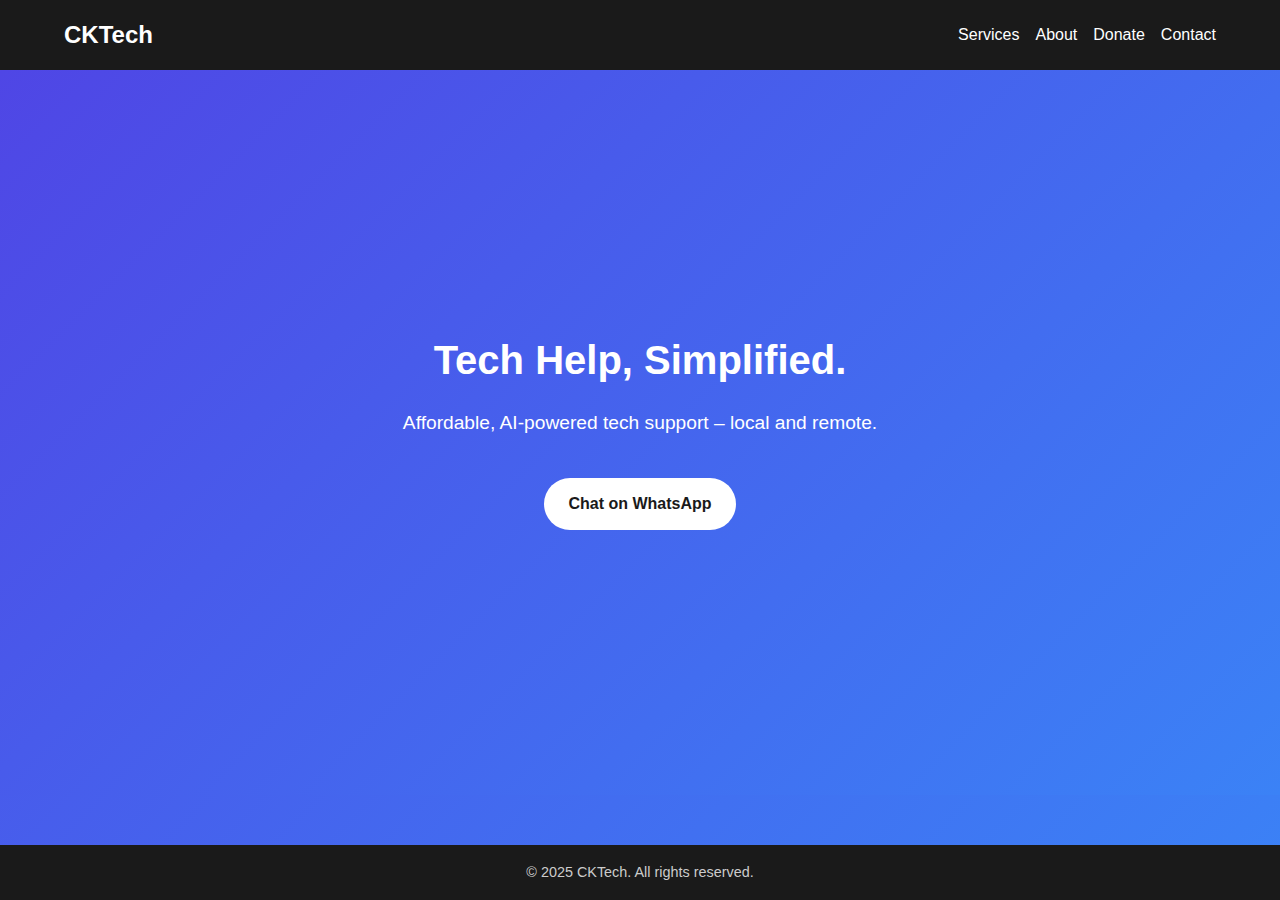
<file: index.html>
<!-- index.html -->
<!DOCTYPE html>
<html lang="en">
<head>
  <meta charset="UTF-8">
  <meta name="viewport" content="width=device-width, initial-scale=1.0">
  <title>CKTech | Home</title>
  <link rel="stylesheet" href="style.css">
</head>
<body>

<div class="page-wrapper">

  <!-- Header -->
  <header>
    <div class="container">
      <h1 class="logo">CKTech</h1>
      <nav>
        <ul>
         
          <li><a href="services.html">Services</a></li>
          <li><a href="#about">About</a></li>
          <li><a href="#donate">Donate</a></li>
          <li><a href="contact.html">Contact</a></li>
        </ul>
      </nav>
    </div>
  </header>

  <!-- Hero Section -->
  <section id="home" class="hero">
    <div class="hero-content">
      <h2>Tech Help, Simplified.</h2>
      <p>Affordable, AI-powered tech support – local and remote.</p>
      <div class="hero-buttons">
        <a href="https://wa.me/2349136330248" target="_blank" class="btn">Chat on WhatsApp</a>
    
      </div>
    </div>
  </section>

<!-- Footer -->
<footer>
    <div class="footer-container">
      <p>© 2025 CKTech. All rights reserved.</p>
    </div>
  </footer>
</div>  

</body>
</html>
</file>
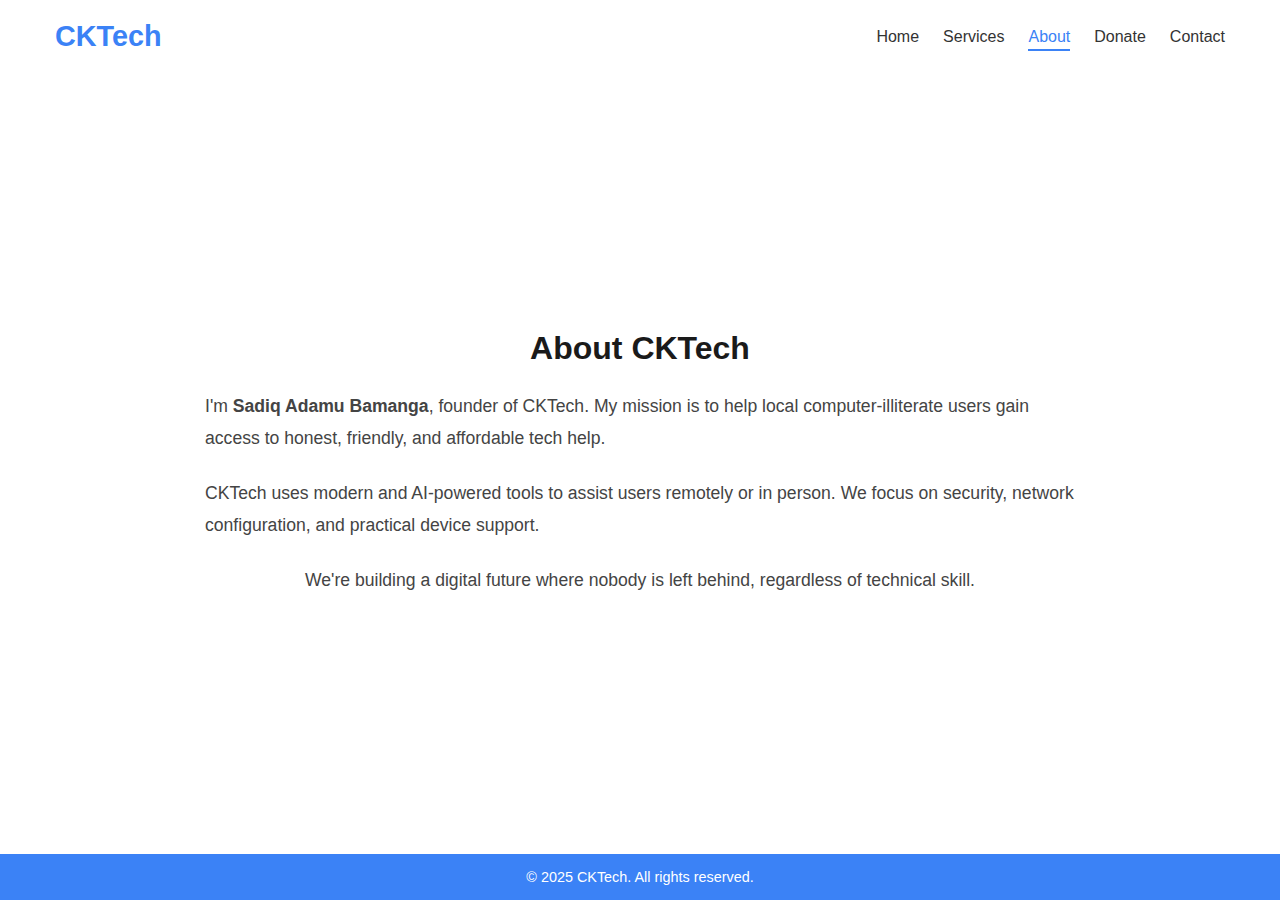
<file: about.html>
<!DOCTYPE html>
<html lang="en">
<head>
  <meta charset="UTF-8">
  <meta name="viewport" content="width=device-width, initial-scale=1.0">
  <title>About - CKTech</title>
  <link rel="stylesheet" href="about_style.css">
</head>
<body>
  <div class="page-wrapper">
    <header>
      <div class="container">
        <h1 class="logo">CKTech</h1>
        <nav>
          <ul>
            <li><a href="index.html">Home</a></li>
            <li><a href="services.html">Services</a></li>
            <li><a class="active" href="about.html">About</a></li>
            <li><a href="donate.html">Donate</a></li>
            <li><a href="contact.html">Contact</a></li>
          </ul>
        </nav>
      </div>
    </header>

    <main class="about-section">
      <div class="container">
        <h2>About CKTech</h2>
        <p>
          I'm <strong>Sadiq Adamu Bamanga</strong>, founder of CKTech. My mission is to help local computer-illiterate users gain access to honest, friendly, and affordable tech help.
        </p>
        <p>
          CKTech uses modern and AI-powered tools to assist users remotely or in person. We focus on security, network configuration, and practical device support.
        </p>
        <p>
          We're building a digital future where nobody is left behind, regardless of technical skill.
        </p>
      </div>
    </main>

    <footer>
      <div class="footer-container">
        <p>© 2025 CKTech. All rights reserved.</p>
      </div>
    </footer>
  </div>
</body>
</html>
</file>
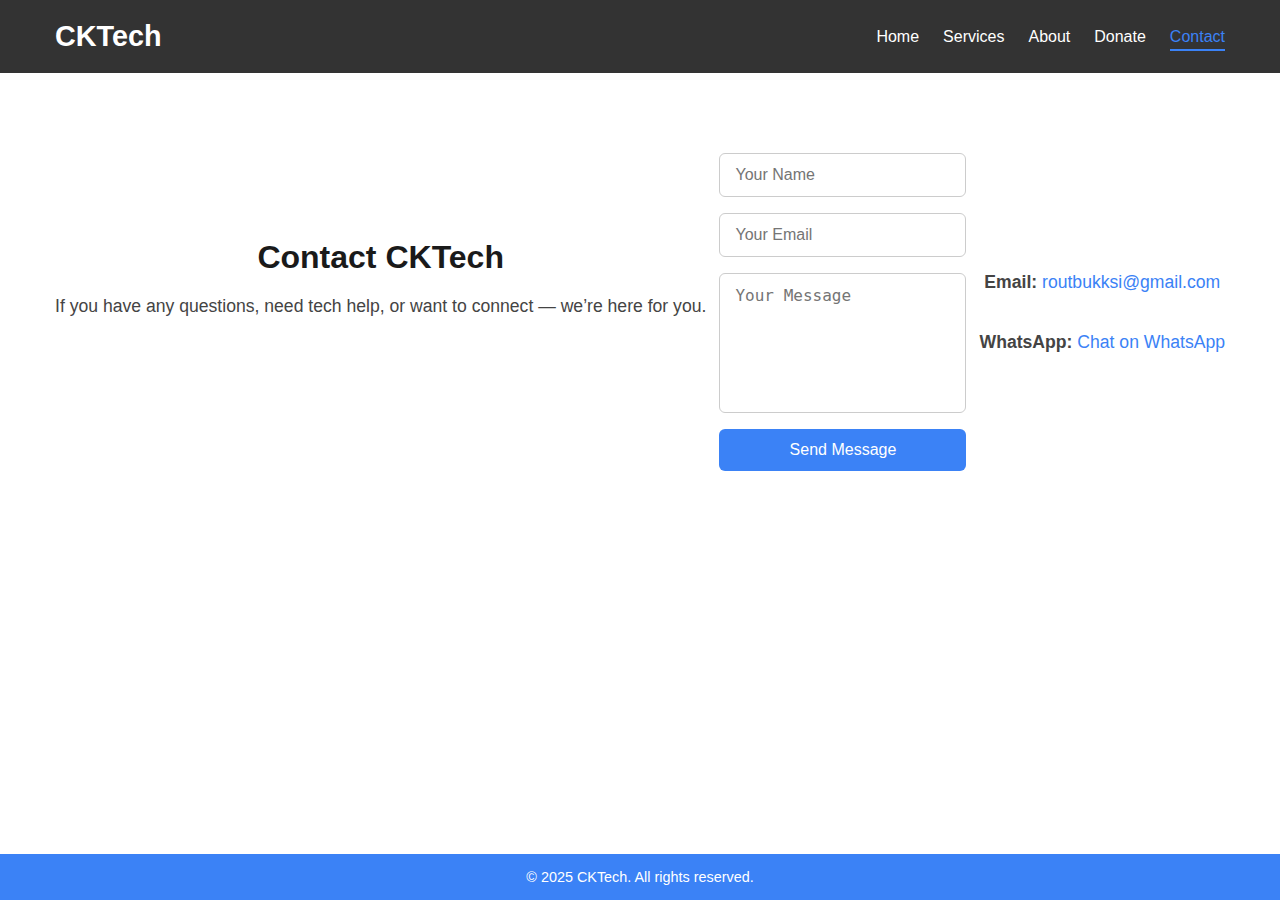
<file: contact.html>
<!DOCTYPE html>
<html lang="en">
<head>
  <meta charset="UTF-8">
  <meta name="viewport" content="width=device-width, initial-scale=1.0">
  <title>Contact - CKTech</title>
  <link rel="stylesheet" href="contact_style.css">
</head>
<body>
  <div class="page-wrapper">

    <!-- Header -->
    <header>
      <div class="container">
        <h1 class="logo">CKTech</h1>
        <nav>
          <ul>
            <li><a href="index.html">Home</a></li>
            <li><a href="services.html">Services</a></li>
            <li><a href="about.html">About</a></li>
            <li><a href="donate.html">Donate</a></li>
            <li><a href="contact.html" class="active">Contact</a></li>
          </ul>
        </nav>
      </div>
    </header>

    <section class="contact-section">
      <div class="container">
        <div class="contact-intro">
          <h2>Contact CKTech</h2>
          <p>If you have any questions, need tech help, or want to connect — we’re here for you.</p>
        </div>
    

        <form class="contact-form">
          <input type="text" name="name" placeholder="Your Name" required>
          <input type="email" name="email" placeholder="Your Email" required>
          <textarea name="message" placeholder="Your Message" rows="6" required></textarea>
          <button type="submit">Send Message</button>
        </form>

        <div class="contact-info">
          <p><strong>Email:</strong> <a href="mailto:routbukksi@gmail.com">routbukksi@gmail.com</a></p>
          <p><strong>WhatsApp:</strong> <a href="https://wa.me/2349136330248" target="_blank">Chat on WhatsApp</a></p>
        </div>
      </div>
    </section>

    <!-- Footer -->
    <footer>
      <div class="footer-container">
        <p>&copy; 2025 CKTech. All rights reserved.</p>
      </div>
    </footer>

  </div>
</body>
</html>
</file>
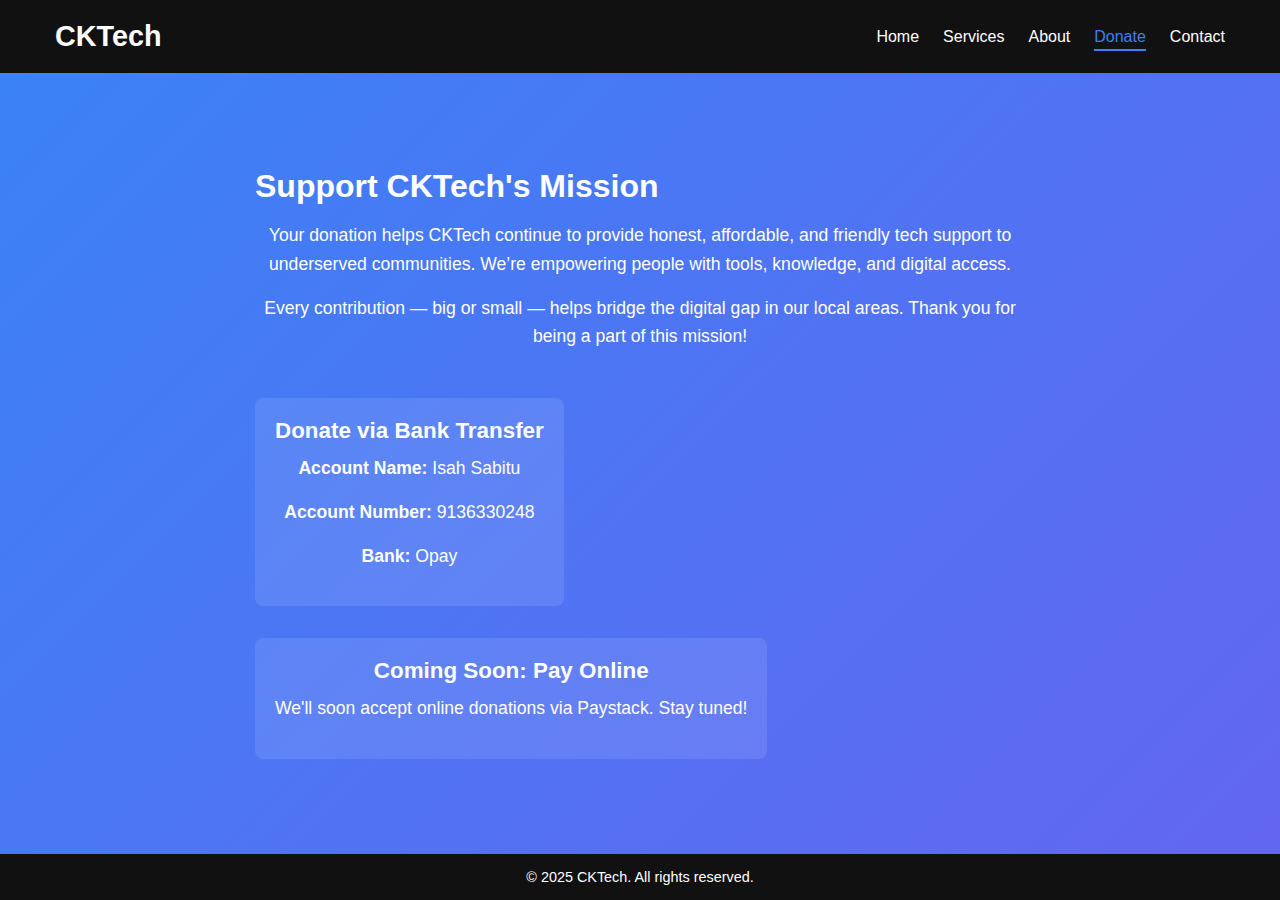
<file: donate.html>
<!DOCTYPE html>
<html lang="en">
<head>
  <meta charset="UTF-8" />
  <meta name="viewport" content="width=device-width, initial-scale=1.0"/>
  <title>Donate - CKTech</title>
  <link rel="stylesheet" href="donate_style.css" />
</head>
<body>
  <div class="page-wrapper">
    <header>
      <div class="container">
        <h1 class="logo">CKTech</h1>
        <nav>
          <ul>
            <li><a href="index.html">Home</a></li>
            <li><a href="services.html">Services</a></li>
            <li><a href="about.html">About</a></li>
            <li><a class="active" href="donate.html">Donate</a></li>
            <li><a href="contact.html">Contact</a></li>
          </ul>
        </nav>
      </div>
    </header>

    <main class="donate-section">
      <div class="container">
        <h2>Support CKTech's Mission</h2>
        <p>
          Your donation helps CKTech continue to provide honest, affordable, and friendly tech support
          to underserved communities. We’re empowering people with tools, knowledge, and digital access.
        </p>
        <p>
          Every contribution — big or small — helps bridge the digital gap in our local areas.
          Thank you for being a part of this mission!
        </p>

        <div class="donate-box">
          <h3>Donate via Bank Transfer</h3>
          <p><strong>Account Name:</strong> Isah Sabitu</p>
          <p><strong>Account Number:</strong> 9136330248</p>
          <p><strong>Bank:</strong> Opay</p>
        </div>

        <div class="donate-box">
          <h3>Coming Soon: Pay Online</h3>
          <p>We'll soon accept online donations via Paystack. Stay tuned!</p>
        </div>
      </div>
    </main>

    <footer>
      <div class="footer-container">
        <p>© 2025 CKTech. All rights reserved.</p>
      </div>
    </footer>
  </div>
</body>
</html>
</file>
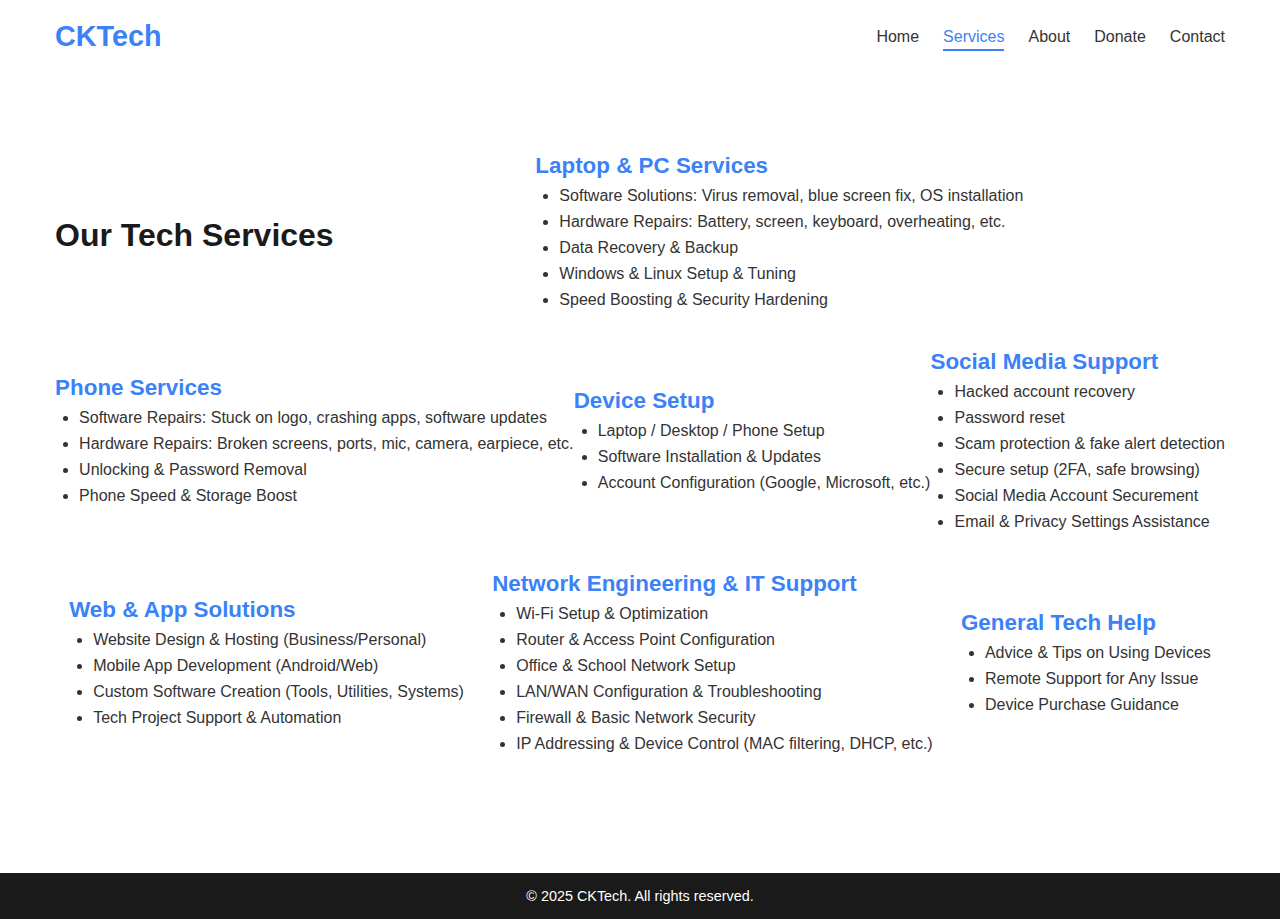
<file: services.html>
<!DOCTYPE html>
<html lang="en">
<head>
  <meta charset="UTF-8">
  <meta name="viewport" content="width=device-width, initial-scale=1.0">
  <title>CKTech Services</title>
  <link rel="stylesheet" href="services_style.css">
</head>
<body>
  <div class="page-wrapper">
    
    <!-- Header -->
    <header>
        <div class="container">
          <h1 class="logo">CKTech</h1>
          <nav>
            <ul>
              <li><a href="index.html">Home</a></li>
              <li><a href="services.html" class="active">Services</a></li>
              <li><a href="about.html">About</a></li>
              <li><a href="donate.html">Donate</a></li>
              <li><a href="contact.html">Contact</a></li>
            </ul>
          </nav>
        </div>
      </header>
      

    <!-- Services Section -->
    <section class="services">
      <div class="container">
        <h2>Our Tech Services</h2>

       <div class="service-category">
          <h3>Laptop & PC Services</h3>
          <ul>
            <li>Software Solutions: Virus removal, blue screen fix, OS installation</li>
            <li>Hardware Repairs: Battery, screen, keyboard, overheating, etc.</li>
            <li>Data Recovery & Backup</li>
            <li>Windows & Linux Setup & Tuning</li>
            <li>Speed Boosting & Security Hardening</li>
          </ul>
        </div>

        <div class="service-category">
          <h3>Phone Services</h3>
          <ul>
            <li>Software Repairs: Stuck on logo, crashing apps, software updates</li>
            <li>Hardware Repairs: Broken screens, ports, mic, camera, earpiece, etc.</li>
            <li>Unlocking & Password Removal</li>
            <li>Phone Speed & Storage Boost</li>
          </ul>
        </div>

        <div class="service-category">
          <h3>Device Setup</h3>
          <ul>
            <li>Laptop / Desktop / Phone Setup</li>
            <li>Software Installation & Updates</li>
            <li>Account Configuration (Google, Microsoft, etc.)</li>
          </ul>
        </div>

        <div class="service-category">
          <h3>Social Media Support</h3>
          <ul>
            <li>Hacked account recovery</li>
            <li>Password reset</li>
            <li>Scam protection & fake alert detection</li>
            <li>Secure setup (2FA, safe browsing)</li>
            <li>Social Media Account Securement</li>
            <li>Email & Privacy Settings Assistance</li>
          </ul>
        </div>

        <div class="service-category">
          <h3>Web & App Solutions</h3>
          <ul>
            <li>Website Design & Hosting (Business/Personal)</li>
            <li>Mobile App Development (Android/Web)</li>
            <li>Custom Software Creation (Tools, Utilities, Systems)</li>
            <li>Tech Project Support & Automation</li>
          </ul>
        </div>

         <div class="service-category">
          <h3>Network Engineering & IT Support</h3>
          <ul>
            <li>Wi-Fi Setup & Optimization</li>
            <li>Router & Access Point Configuration</li>
            <li>Office & School Network Setup</li>
            <li>LAN/WAN Configuration & Troubleshooting</li>
            <li>Firewall & Basic Network Security</li>
            <li>IP Addressing & Device Control (MAC filtering, DHCP, etc.)</li>
          </ul>
        </div>

        <div class="service-category">
          <h3>General Tech Help</h3>
          <ul>
            <li>Advice & Tips on Using Devices</li>
            <li>Remote Support for Any Issue</li>
            <li>Device Purchase Guidance</li>
          </ul>
        </div>


      </div>
    </section>

    <!-- Footer -->
    <footer>
      <div class="footer-container">
        <p>© 2025 CKTech. All rights reserved.</p>
      </div>
    </footer>
  </div> 
</body>
</html>
</file>
<file: style.css>
/* === Global Styles === */
* {
    margin: 0;
    padding: 0;
    box-sizing: border-box;
    font-family: 'Segoe UI', sans-serif;
  }

  
  html, body {
    height: 100%;
    margin: 0;
  }
  
  .page-wrapper {
    display: flex;
    flex-direction: column;
    min-height: 100vh;
  }
  
  .hero {
    flex: 1;
    display: flex;
    align-items: center;
    justify-content: center;
    flex-direction: column;
    padding: 40px 20px;
    text-align: center;
  }
  
  body {
    background: linear-gradient(135deg, #4f46e5, #3b82f6);
    color: #222;
    line-height: 1.6;
  }
  
  /* === Header === */
  header {
    background: #1a1a1a;
    padding: 1rem 0;
    color: #fff;
  }
  
  .container {
    width: 90%;
    max-width: 1200px;
    margin: auto;
    display: flex;
    justify-content: space-between;
    align-items: center;
    flex-wrap: wrap;
  }
  
  .logo {
    font-size: 1.5rem;
    font-weight: bold;
  }
  
  nav ul {
    list-style: none;
    display: flex;
    flex-wrap: wrap;
    gap: 1rem;
  }
  
  nav a {
    color: #fff;
    text-decoration: none;
    font-weight: 500;
  }
  
  /* === Hero Section === */
  .hero {
    padding: 100px 20px;
    background: linear-gradient(135deg, #4f46e5, #3b82f6);
    color: white;
    text-align: center;
  }
  
  .hero h2 {
    font-size: 2.5rem;
    margin-bottom: 1rem;
  }
  
  .hero p {
    font-size: 1.2rem;
    margin-bottom: 2rem;
  }
  
  .hero-buttons .btn {
    padding: 0.8rem 1.5rem;
    margin: 0.5rem;
    border: none;
    border-radius: 30px;
    background: #fff;
    color: #1a1a1a;
    text-decoration: none;
    font-weight: 600;
    display: inline-block;
  }
  
  .btn.secondary {
    background: #e2e8f0;
    color: #1a1a1a;
  }
  
  /* === Footer === */
  footer {
    background-color: #1a1a1a;
    color: #ccc;
    text-align: center;
    padding: 1rem 0;
    margin-top: 50px;
  }
  
  .footer-container {
    width: 90%;
    max-width: 1200px;
    margin: auto;
    font-size: 0.9rem;
  }
  
 /* === Responsive Design === */
@media (max-width: 1024px) {
    .hero h2 {
      font-size: 2.2rem;
    }
  
    .hero p {
      font-size: 1.1rem;
    }
  
    .hero-buttons .btn {
      padding: 0.7rem 1.2rem;
      font-size: 0.95rem;
    }
  
    nav ul {
      gap: 1rem;
    }
  }
  
  @media (max-width: 768px) {
    .container {
      flex-direction: column;
      align-items: center;
      text-align: center;
    }
  
    nav ul {
      flex-direction: row;
      flex-wrap: wrap;
      justify-content: center;
      gap: 0.8rem;
      margin-top: 1rem;
    }
  
    nav a {
      font-size: 0.95rem;
    }
  
    .hero h2 {
      font-size: 1.8rem;
    }
  
    .hero p {
      font-size: 1rem;
    }
  
    .hero-buttons .btn {
      padding: 0.6rem 1rem;
      font-size: 0.9rem;
    }
  }
  
  @media (max-width: 480px) {
    nav ul {
      flex-direction: row;
      flex-wrap: wrap;
      justify-content: center;
      gap: 0.5rem;
    }
  
    nav a {
      font-size: 0.9rem;
    }
  
    .hero h2 {
      font-size: 1.5rem;
    }
  
    .hero p {
      font-size: 0.95rem;
    }
  
    .hero-buttons .btn {
      width: 100%;
      padding: 1rem;
      font-size: 1rem;
    }
  }
</file>
<file: about_style.css>
/* Reset */
* {
  margin: 0;
  padding: 0;
  box-sizing: border-box;
}

html, body {
  height: 100%;
  font-family: 'Segoe UI', sans-serif;
  background: #f8f9fa;
  color: #333;
}

/* Layout Wrapper */
.page-wrapper {
  display: flex;
  flex-direction: column;
  min-height: 100vh;
}

/* Header */
header {
  background: #fff;
  box-shadow: 0 2px 4px rgba(0,0,0,0.05);
}

.container {
  max-width: 1200px;
  margin: 0 auto;
  padding: 20px 15px;
  display: flex;
  align-items: center;
  justify-content: space-between;
  flex-wrap: wrap;
}

.logo {
  font-size: 1.8rem;
  font-weight: bold;
  color: #3b82f6;
}

nav ul {
  display: flex;
  gap: 1.5rem;
  list-style: none;
}

nav a {
  text-decoration: none;
  color: #333;
  font-weight: 500;
  padding-bottom: 4px;
  transition: all 0.3s;
}

nav a:hover {
  color: #3b82f6;
}

nav a.active {
  color: #3b82f6;
  border-bottom: 2px solid #3b82f6;
}

/* Main About Section */
.about-section {
  flex: 1;
  padding: 60px 20px;
  background: #fff;
  display: flex;
  align-items: center;
}

.about-section .container {
  max-width: 900px;
  margin: 0 auto;
  display: flex;
  flex-direction: column;
  gap: 1.5rem;
}

.about-section h2 {
  font-size: 2rem;
  color: #1a1a1a;
  text-align: center;
}

.about-section p {
  font-size: 1.1rem;
  line-height: 1.8;
  color: #444;
}

/* Footer */
footer {
  background: #3b82f6;
  color: #fff;
  text-align: center;
  padding: 15px 10px;
}

.footer-container p {
  font-size: 0.9rem;
}

/* Responsive */
@media (max-width: 768px) {
  .container {
    flex-direction: column;
    align-items: flex-start;
  }

  nav ul {
    flex-wrap: wrap;
    justify-content: flex-start;
    gap: 1rem;
    margin-top: 10px;
  }

  nav a {
    font-size: 0.9rem;
  }

  .logo {
    font-size: 1.4rem;
  }

  .about-section h2 {
    font-size: 1.5rem;
  }

  .about-section p {
    font-size: 1rem;
  }

  .footer-container p {
    font-size: 0.8rem;
  }
}
</file>
<file: contact_style.css>
/* Global Reset */
* {
    margin: 0;
    padding: 0;
    box-sizing: border-box;
  }
  
  html, body {
    height: 100%;
    font-family: 'Segoe UI', sans-serif;
    color: #333;
    background: #f8f9fa;
  }
  
  /* Page Wrapper */
  .page-wrapper {
    display: flex;
    flex-direction: column;
    min-height: 100vh;
  }
  
  /* Header */
  header {
    background: #333;
    box-shadow: 0 2px 4px rgba(0,0,0,0.1);
  }
  .contact-intro {
    text-align: center;
    margin-bottom: 2rem;
  }
  
  .contact-intro h2 {
    font-size: 2rem;
    margin-bottom: 0.5rem;
    color: #1a1a1a;
  }
  
  .contact-intro p {
    font-size: 1.1rem;
    color: #444;
    line-height: 1.6;
  }
  
  .container {
    max-width: 1200px;
    margin: 0 auto;
    padding: 20px 15px;
    display: flex;
    align-items: center;
    justify-content: space-between;
    flex-wrap: wrap;
  }

  
  
  .logo {
    font-size: 1.8rem;
    font-weight: bold;
    color: #fff;
  }
  
  nav ul {
    display: flex;
    gap: 1.5rem;
    list-style: none;
  }
  
  nav a {
    text-decoration: none;
    color: #fff;
    font-weight: 500;
    padding-bottom: 4px;
    transition: all 0.3s;
  }
  
  nav a:hover {
    color: #3b82f6;
  }
  
  nav a.active {
    color: #3b82f6;
    border-bottom: 2px solid #3b82f6;
  }
  
  /* Contact Section */
  .contact-section {
    flex: 1;
    padding: 60px 20px;
    background-color: #ffffff;
    text-align: center;
  }
  
  .contact-section h2 {
    font-size: 2rem;
    margin-bottom: 1rem;
    color: #1a1a1a;
  }
  
  .contact-section p {
    font-size: 1.1rem;
    margin-bottom: 2rem;
    color: #444;
    line-height: 1.6;
  }
  
  .contact-form {
    max-width: 600px;
    margin: 0 auto;
    display: flex;
    flex-direction: column;
    gap: 1rem;
  }
  
  .contact-form input,
  .contact-form textarea {
    padding: 12px 15px;
    border: 1px solid #ccc;
    border-radius: 6px;
    font-size: 1rem;
    resize: none;
  }
  
  .contact-form button {
    background-color: #3b82f6;
    color: #fff;
    border: none;
    padding: 12px;
    font-size: 1rem;
    border-radius: 6px;
    cursor: pointer;
    transition: background-color 0.3s;
  }
  
  .contact-form button:hover {
    background-color: #2563eb;
  }
  
  .contact-info {
    margin-top: 2rem;
    font-size: 1rem;
    color: #333;
  }
  
  .contact-info a {
    color: #3b82f6;
    text-decoration: none;
  }
  
  .contact-info a:hover {
    text-decoration: underline;
  }
  
  /* Footer */
  footer {
    background: #3b82f6;
    color: #fff;
    text-align: center;
    padding: 15px 10px;
    margin-top: auto;
  }
  
  .footer-container p {
    font-size: 0.9rem;
  }
  
  /* Responsive */
  @media (max-width: 768px) {
    .container {
      flex-direction: column;
      align-items: flex-start;
    }
  
    nav ul {
      flex-wrap: wrap;
      justify-content: flex-start;
      gap: 1rem;
      margin-top: 10px;
    }
  
    nav a {
      font-size: 0.9rem;
    }
  
    .logo {
      font-size: 1.4rem;
    }
  
    .contact-section h2 {
      font-size: 1.5rem;
    }
  
    .contact-section p {
      font-size: 1rem;
    }
  
    .footer-container p {
      font-size: 0.8rem;
    }
  }
</file>
<file: donate_style.css>
/* Global Reset */
* {
  margin: 0;
  padding: 0;
  box-sizing: border-box;
}

html, body {
  height: 100%;
  font-family: 'Segoe UI', sans-serif;
  color: #fff;
  background: #f8f9fa;
}

/* Page Wrapper */
.page-wrapper {
  display: flex;
  flex-direction: column;
  min-height: 100vh;
}

/* Header */
header {
  background: #111;
  box-shadow: 0 2px 4px rgba(0,0,0,0.1);
}

.container {
  max-width: 1200px;
  margin: 0 auto;
  padding: 20px 15px;
  display: flex;
  align-items: center;
  justify-content: space-between;
  flex-wrap: wrap;
}

.logo {
  font-size: 1.8rem;
  font-weight: bold;
  color: #fff;
}

nav ul {
  display: flex;
  gap: 1.5rem;
  list-style: none;
}

nav a {
  text-decoration: none;
  color: #fff;
  font-weight: 500;
  padding-bottom: 4px;
  transition: all 0.3s;
}

nav a:hover {
  color: #3b82f6;
}

nav a.active {
  color: #3b82f6;
  border-bottom: 2px solid #3b82f6;
}

/* Donate Section */
.donate-section {
  flex: 1;
  display: flex;
  align-items: center;
  justify-content: center;
  background: linear-gradient(135deg, #3b82f6, #6366f1);
  color: #fff;
  text-align: center;
  padding: 60px 20px;
}

.donate-section .container {
  max-width: 800px;
}

.donate-section h2 {
  font-size: 2rem;
  margin-bottom: 1rem;
}

.donate-section p {
  font-size: 1.1rem;
  margin-bottom: 1rem;
  line-height: 1.6;
}

.donate-box {
  background-color: rgba(255, 255, 255, 0.1);
  border-radius: 8px;
  padding: 20px;
  margin-top: 2rem;
}

.donate-box h3 {
  font-size: 1.4rem;
  color: #fff;
  margin-bottom: 10px;
}

/* Button */
button {
  background-color: #ffffff;
  color: #3b82f6;
  font-weight: bold;
  padding: 12px 24px;
  border: none;
  border-radius: 8px;
  cursor: pointer;
  font-size: 1rem;
  transition: 0.3s;
}

button:hover {
  background-color: #f0f4ff;
}

/* Footer */
footer {
  background: #111;
  color: #fff;
  text-align: center;
  padding: 15px 10px;
  margin-top: auto;
}

.footer-container p {
  font-size: 0.9rem;
}

/* Responsive */
@media (max-width: 768px) {
  .container {
    flex-direction: column;
    align-items: flex-start;
  }

  nav ul {
    flex-wrap: wrap;
    justify-content: flex-start;
    gap: 1rem;
    margin-top: 10px;
  }

  nav a {
    font-size: 0.9rem;
  }

  .logo {
    font-size: 1.4rem;
  }

  .donate-section h2 {
    font-size: 1.5rem;
  }

  .donate-section p {
    font-size: 1rem;
  }

  .donate-box h3 {
    font-size: 1.2rem;
  }

  .footer-container p {
    font-size: 0.8rem;
  }
}
</file>
<file: services_style.css>
/* Global Reset */
* {
    margin: 0;
    padding: 0;
    box-sizing: border-box;
  }
  
  html, body {
    height: 100%;
    font-family: 'Segoe UI', sans-serif;
    color: #333;
    background: #f8f9fa;
  }
  
  /* Layout Wrapper */
  .page-wrapper {
    display: flex;
    flex-direction: column;
    min-height: 100vh;
  }
  
  /* Header */
  header {
    background: #ffffff;
    box-shadow: 0 2px 4px rgba(0,0,0,0.05);
  }
  
  .container {
    max-width: 1200px;
    margin: 0 auto;
    padding: 20px 15px;
    display: flex;
    align-items: center;
    justify-content: space-between;
    flex-wrap: wrap;
  }
  
  .logo {
    font-size: 1.8rem;
    font-weight: bold;
    color: #3b82f6;
  }
  
  nav ul {
    display: flex;
    gap: 1.5rem;
    list-style: none;
  }
  
  nav a {
    text-decoration: none;
    color: #333;
    font-weight: 500;
    padding-bottom: 4px;
    transition: all 0.3s;
  }
  
  nav a:hover {
    color: #3b82f6;
  }
  
  nav a.active {
    color: #3b82f6;
    border-bottom: 2px solid #3b82f6;
  }
  
  /* Services Section */
  .services {
    flex: 1;
    padding: 60px 20px;
    background-color: #ffffff;
  }
  
  .services h2 {
    text-align: center;
    margin-bottom: 2rem;
    font-size: 2rem;
    color: #1a1a1a;
  }
  
  .service-category {
    max-width: 900px;
    margin: 0 auto 2rem;
  }
  
  .service-category h3 {
    color: #3b82f6;
    font-size: 1.4rem;
    margin-bottom: 0.5rem;
  }
  
  .service-category ul {
    padding-left: 1.5rem;
  }
  
  .service-category li {
    margin-bottom: 0.5rem;
    list-style-type: disc;
  }
  
  /* Footer */
  footer {
    background: #1a1a1a;
    color: #fff;
    text-align: center;
    padding: 15px 10px;
    margin-top: auto;
  }
  
  .footer-container p {
    font-size: 0.9rem;
  }
  
  /* Responsive */
  @media (max-width: 768px) {
    .container {
      flex-direction: column;
      align-items: flex-start;
    }
  
    nav ul {
      flex-wrap: wrap;
      justify-content: flex-start;
      gap: 1rem;
      margin-top: 10px;
    }
  
    nav a {
      font-size: 0.9rem;
    }
  
    .logo {
      font-size: 1.4rem;
    }
  
    .services h2 {
      font-size: 1.5rem;
    }
  
    .service-category h3 {
      font-size: 1.1rem;
    }
  
    .footer-container p {
      font-size: 0.8rem;
    }
  }
</file>
